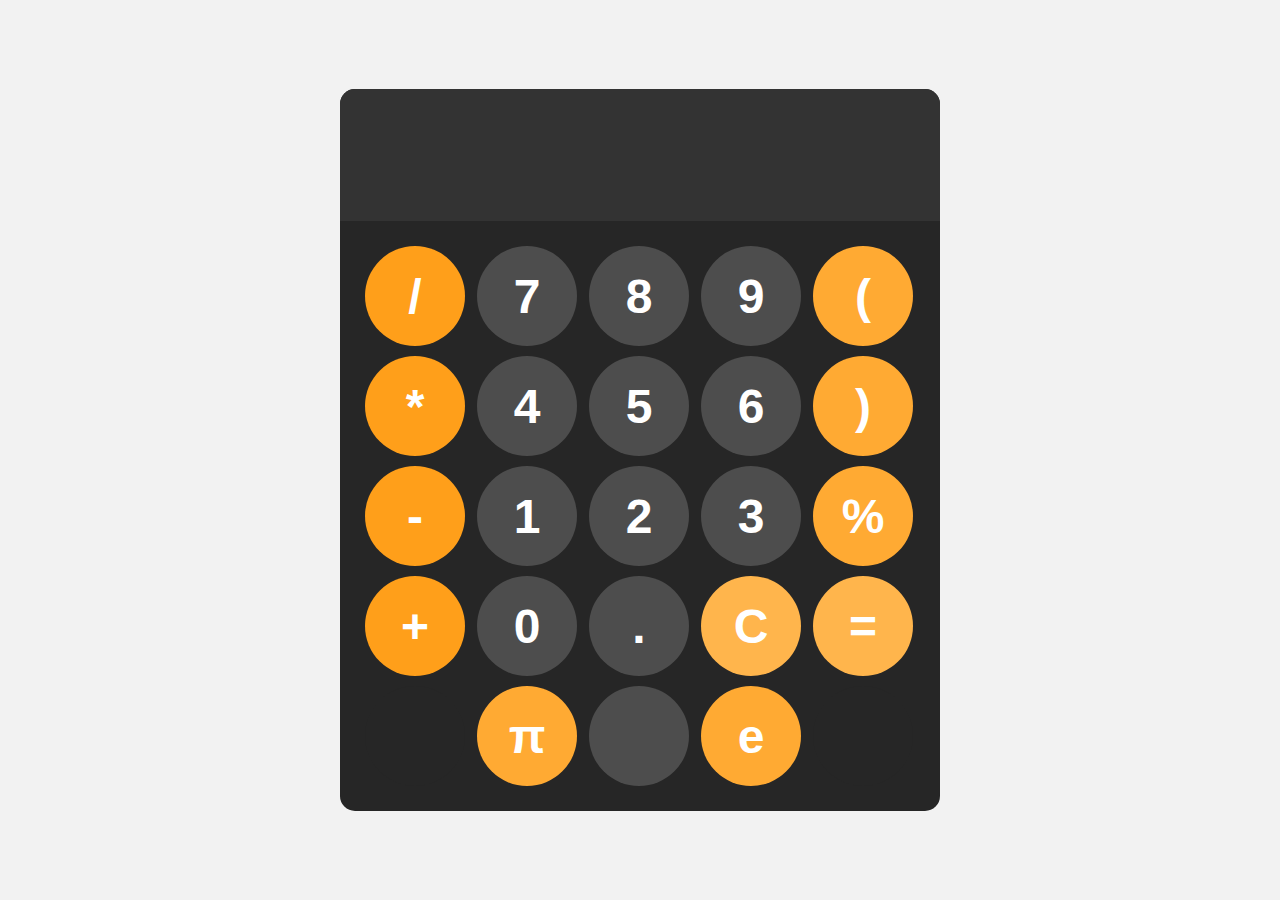
<file: index.html>
<!-- this is a calculator all in one file -->
<!-- calculator program starts here -->
<!DOCTYPE html>
<html lang="us">
    <head>
        <meta charset="UTF-8">
        <meta name="viewport" content="width=device-width, initial-scale=1.0">
        <title>Calculator</title>
        <style>
            /* stylesheet starts here */
            body{
                margin: 0;
                display: flex;
                justify-content: center;
                align-items: center;
                height: 100vh;
                background-color: hsl(0, 0%, 95%);
            }
            p{
                justify-content: left;
            }
            #calculator{
                font-family: Arial, sans-serif;
                background-color: hsl(0, 0%, 15%);
                border-radius: 15px;
                max-width: 600px;
                overflow: hidden;
            }
            #display{
                width: 100%;
                padding: 20px;
                font-size: 5rem;
                text-align: left;
                border: none;
                background-color: hsl(0, 0%, 20%);
                color: white;
            }
            #keys{
                display: grid;
                grid-template-columns: repeat(5, 1fr);
                gap: 10px;
                padding: 25px;
            }
            button{
                width: 100px;
                height: 100px;
                border-radius: 50px;
                border: none;
                background-color: hsl(0, 0%, 30%);
                color: white;
                font-size: 3rem;
                font-weight: bold;
                cursor: pointer;
            }
            button:hover{
                background-color: hsl(0, 0%, 40%);
            }
            button:active{
                background-color: hsl(0, 0%, 50%);
            }
            .operator{
                background-color: hsl(35, 100%, 55%);
            }
            .operator:hover{
                background-color: hsl(35, 100%, 65%);
            }
            .operator:active{
                background-color: hsl(35, 100%, 75%);
            }
            .operator2{
                background-color: hsl(35, 100%, 60%);
            }
            .operator2:hover{
                background-color: hsl(35, 100%, 70%);
            }
            .operator2:active{
                background-color: hsl(35, 100%, 75%);
            }
            .operator3{
                background-color: hsl(35, 100%, 65%);
            }
            .operator3:hover{
                background-color: hsl(35, 100%, 75%);
            }
            .operator3:active{
                background-color: hsl(35, 100%, 80%);
            }
            .placeholder{
                background-color: hsl(0, 0%, 15%);
                cursor: default;
            }
            .placeholder:hover{
                background-color: hsl(0, 0%, 15%);
            }
            .placeholder:active{
                background-color: hsl(0, 0%, 15%);
            }
            /* stylesheet ends here */
        </style>
        <!-- calculator program continues here -->
    </head>
    <body>
        <div id="calculator">
            <input id="display" readonly>
            <div id="keys">
                <button onclick="appendToDisplay('/')" class="operator">/</button>
                <button onclick="appendToDisplay('7')">7</button>
                <button onclick="appendToDisplay('8')">8</button>
                <button onclick="appendToDisplay('9')">9</button>
                <button onclick="appendToDisplay('(')" class="operator2">(</button>
                <button onclick="appendToDisplay('*')" class="operator">*</button>
                <button onclick="appendToDisplay('4')">4</button>
                <button onclick="appendToDisplay('5')">5</button>
                <button onclick="appendToDisplay('6')">6</button>
                <button onclick="appendToDisplay(')')" class="operator2">)</button>
                <button onclick="appendToDisplay('-')" class="operator">-</button>
                <button onclick="appendToDisplay('1')">1</button>
                <button onclick="appendToDisplay('2')">2</button>
                <button onclick="appendToDisplay('3')">3</button>
                <button onclick="appendToDisplay('/100')" class="operator2">%</button>
                <button onclick="appendToDisplay('+')" class="operator">+</button>
                <button onclick="appendToDisplay('0')">0</button>
                <button onclick="appendToDisplay('.')">.</button>
                <button onclick="clearDisplay()" class="operator3">C</button>
                <button onclick="calculate()" class="operator3">=</button>
                <button class="placeholder"></button>
                <button onclick="appendToDisplay('3.14159')" class="operator2">π</button>
                <button onclick="appendToDisplay('remake.html')"></button>
                <button onclick="appendToDisplay('2.71828')" class="operator2">e</button>
                <button class="placeholder"></button>
            </div>
        </div>
    <script>
        // calculator script starts here
        const display = document.getElementById("display");
        // calculator buttons
        function appendToDisplay(input){
            display.value += input;
        }
        function clearDisplay(){
            display.value = "";
        }
        function calculate(){
            try{
                display.value = eval(display.value);
            }
            catch(error){
                display.value = "Error";
            }
        }
        // calculator script ends here
    </script>
</body>
</html>
<!-- calculator program ends here -->
</file>
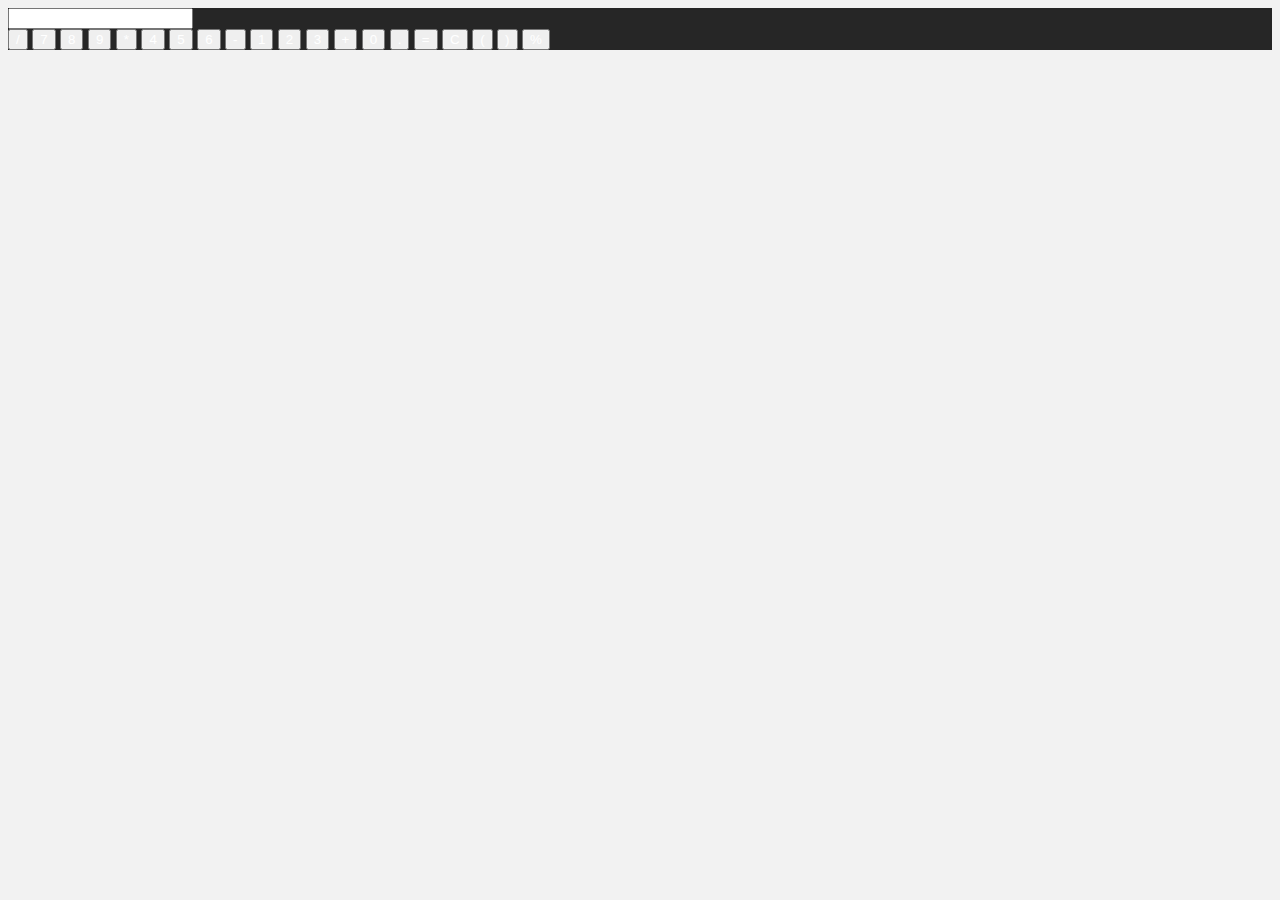
<file: remake.html>
<!-- any text surrounded in these special affixes, they are a comment and not included in the actual code -->
<!DOCTYPE html>
<html lang="en">
<head>
    <meta charset="UTF-8">
    <meta name="viewport" content="width=device-width, initial-scale=1.0">
    <title>Calculator (Remake)</title>
    <link rel="stylesheet" href="Stylesheets/remake.css">
</head>
<body>
    <div id="calculator">
        <input type="text" id="display" readonly>
        <div id="keys">
            <button class="operator" onclick="hiDisplay('/')">/</button>
            <button onclick="hiDisplay('7')">7</button>
            <button onclick="hiDisplay('8')">8</button>
            <button onclick="hiDisplay('9')">9</button>
            <button class="operator" onclick="hiDisplay('*')">*</button>
            <button onclick="hiDisplay('4')">4</button>
            <button onclick="hiDisplay('5')">5</button>
            <button onclick="hiDisplay('6')">6</button>
            <button class="operator" onclick="hiDisplay('-')">-</button>
            <button onclick="hiDisplay('1')">1</button>
            <button onclick="hiDisplay('2')">2</button>
            <button onclick="hiDisplay('3')">3</button>
            <button class="operator" onclick="hiDisplay('+')">+</button>
            <button onclick="hiDisplay('0')">0</button>
            <button onclick="hiDisplay('.')">.</button>
            <button class="operator" onclick="calcTime()">=</button>
            <button class="operator" onclick="byeDisplay()">C</button>
            <button class="operator" onclick="hiDisplay('(')">(</button>
            <button class="operator" onclick="hiDisplay(')')">)</button>
            <button class="operator" onclick="hiDisplay('/100')">%</button>
        </div>
    </div>
    <script src="Scripts/remake.js"></script>
</body>
</html>
</file>
<file: Stylesheets/remake.css>
/* anything with the affixes surrounding this text is referred to as a comment, it is not counted as code */
*{
    /* everything related to text */
    font-family: Arial, Helvetica, sans-serif;
    color: white;
}
body{
    /* background of the file */
    background-color: hsl(0, 0%, 95%);
}
div#calculator{
    /* calculator size and background color */
    background-color: hsl(0, 0%, 15%);
}
</file>
